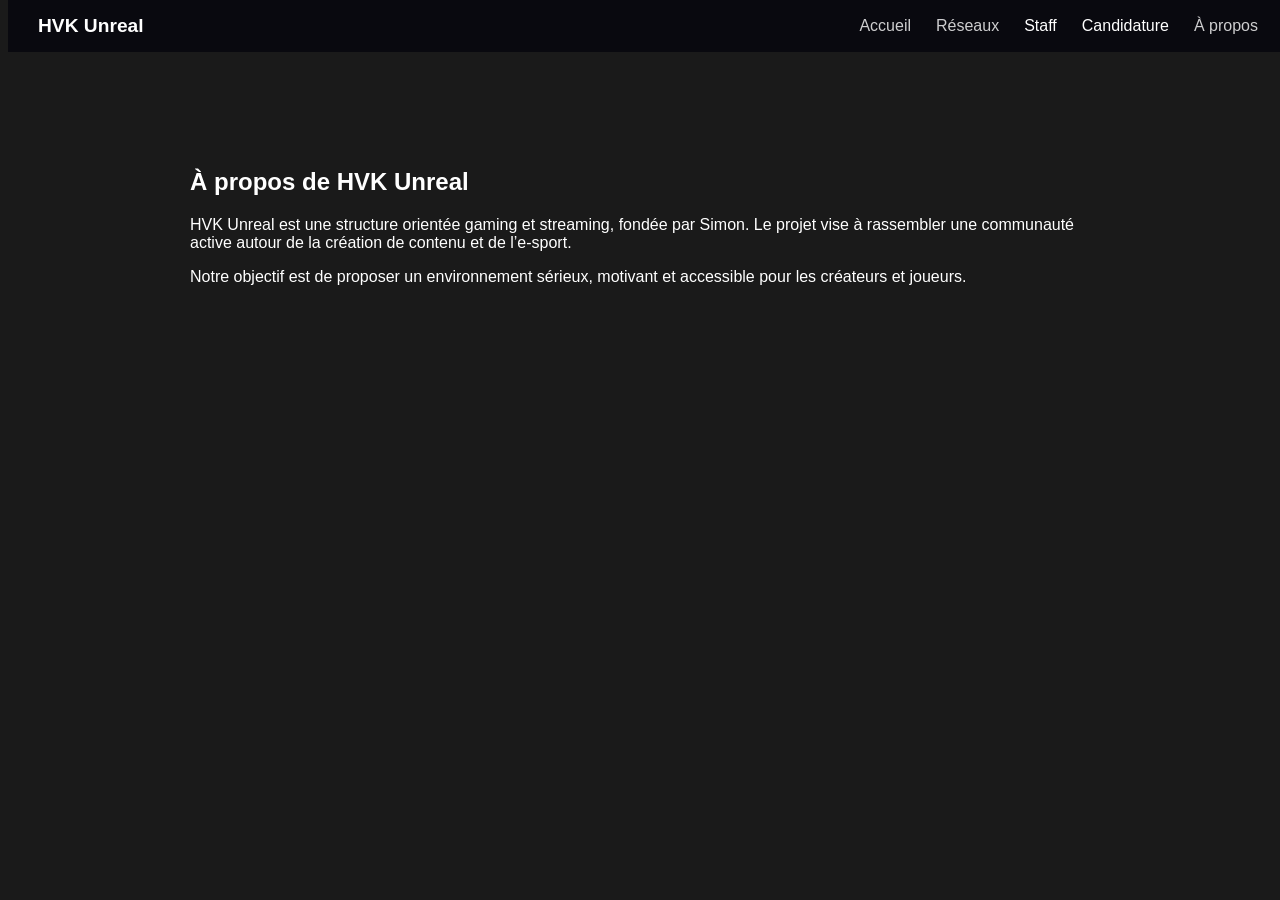
<file: about.html>
<!DOCTYPE html>
<html lang="fr">
<head>
  <meta charset="UTF-8">
  <title>À propos — HVK Unreal</title>
  <meta name="viewport" content="width=device-width, initial-scale=1.0">
  <link rel="stylesheet" href="style.css">
</head>
<body>

  <nav class="navbar">
    <div class="logo">HVK Unreal</div>
    <div class="nav-links">
      <a href="index.html">Accueil</a>
      <a href="socials.html">Réseaux</a>
      <a href="staff.html" class="active">Staff</a>
      <a href="candidatures.html" class="active">Candidature</a> <!-- ici active -->
      <a href="about.html">À propos</a>
    </div>
  </nav>

  <section class="page">
    <h1>À propos de HVK Unreal</h1>

    <p>
      HVK Unreal est une structure orientée gaming et streaming,
      fondée par Simon. Le projet vise à rassembler une communauté
      active autour de la création de contenu et de l’e-sport.
    </p>

    <p>
      Notre objectif est de proposer un environnement sérieux,
      motivant et accessible pour les créateurs et joueurs.
    </p>
  </section>

</body>
</html>
</file>
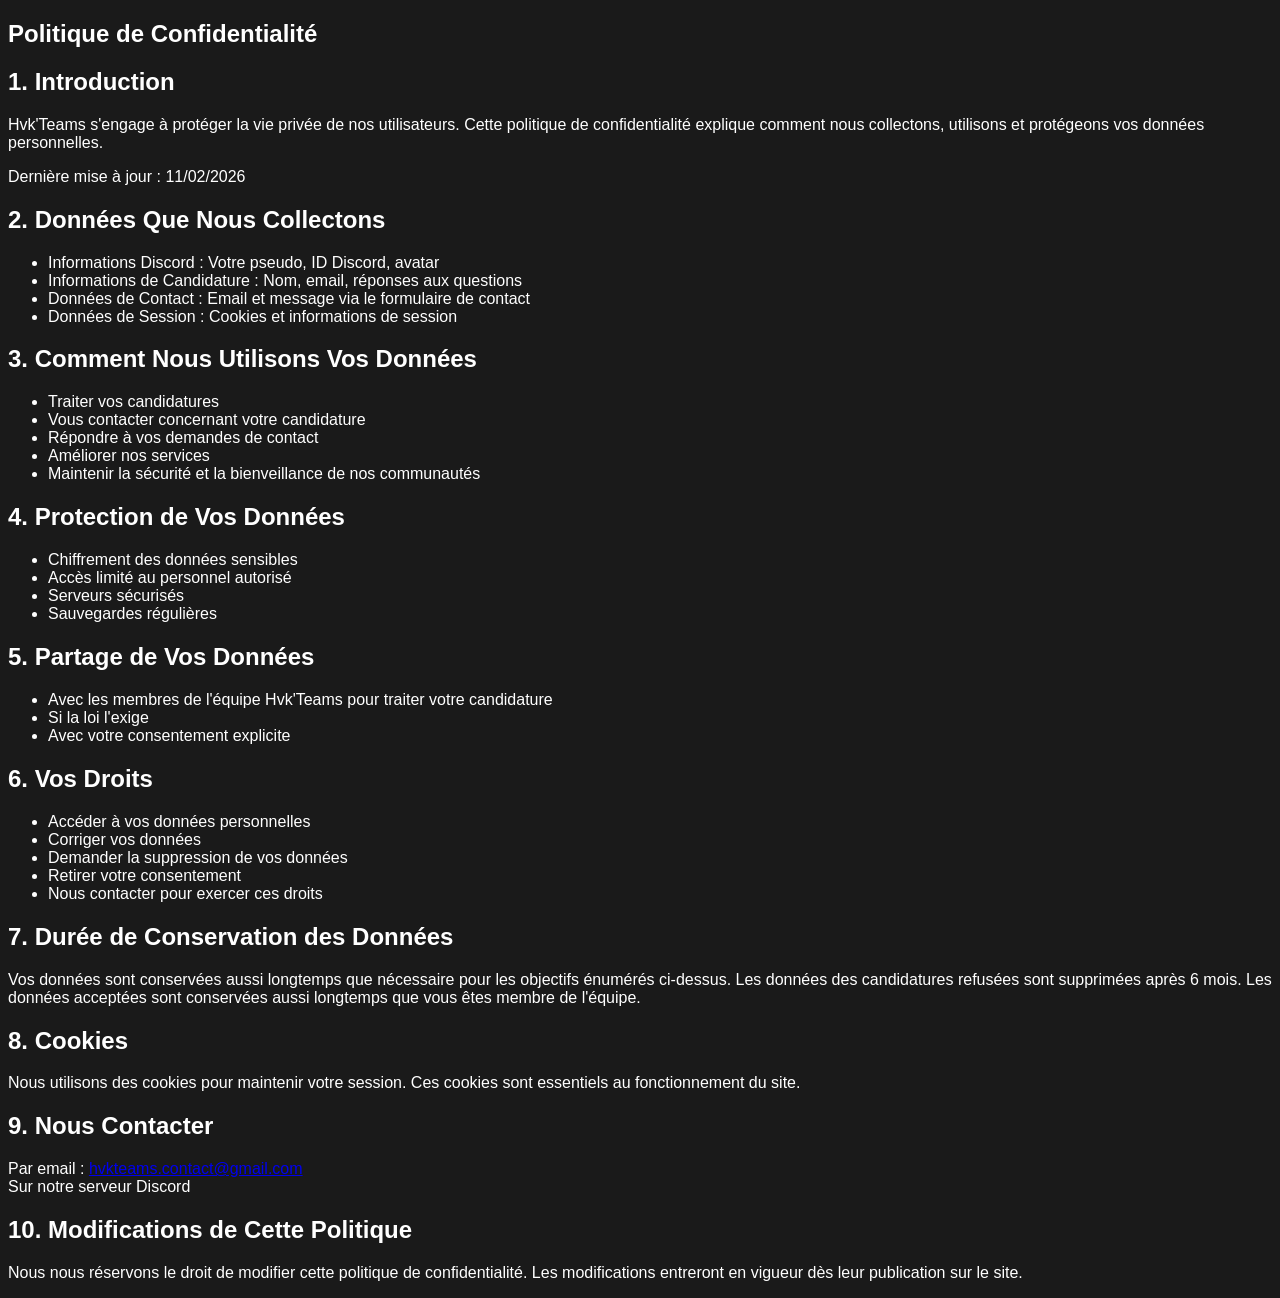
<file: politique.html>
<!DOCTYPE html>
<html lang="fr">
<head>
  <meta charset="UTF-8">
  <title>Politique de Confidentialité - Hvk'Teams</title>
  <link rel="stylesheet" href="style.css">
</head>
<body>

<section class="privacy-section">
  <h1>Politique de Confidentialité</h1>

  <h2>1. Introduction</h2>
  <p>
    Hvk'Teams s'engage à protéger la vie privée de nos utilisateurs. 
    Cette politique de confidentialité explique comment nous collectons, utilisons et protégeons vos données personnelles.
  </p>
  <p>Dernière mise à jour : 11/02/2026</p>

  <h2>2. Données Que Nous Collectons</h2>
  <ul>
    <li>Informations Discord : Votre pseudo, ID Discord, avatar</li>
    <li>Informations de Candidature : Nom, email, réponses aux questions</li>
    <li>Données de Contact : Email et message via le formulaire de contact</li>
    <li>Données de Session : Cookies et informations de session</li>
  </ul>

  <h2>3. Comment Nous Utilisons Vos Données</h2>
  <ul>
    <li>Traiter vos candidatures</li>
    <li>Vous contacter concernant votre candidature</li>
    <li>Répondre à vos demandes de contact</li>
    <li>Améliorer nos services</li>
    <li>Maintenir la sécurité et la bienveillance de nos communautés</li>
  </ul>

  <h2>4. Protection de Vos Données</h2>
  <ul>
    <li>Chiffrement des données sensibles</li>
    <li>Accès limité au personnel autorisé</li>
    <li>Serveurs sécurisés</li>
    <li>Sauvegardes régulières</li>
  </ul>

  <h2>5. Partage de Vos Données</h2>
  <ul>
    <li>Avec les membres de l'équipe Hvk'Teams pour traiter votre candidature</li>
    <li>Si la loi l'exige</li>
    <li>Avec votre consentement explicite</li>
  </ul>

  <h2>6. Vos Droits</h2>
  <ul>
    <li>Accéder à vos données personnelles</li>
    <li>Corriger vos données</li>
    <li>Demander la suppression de vos données</li>
    <li>Retirer votre consentement</li>
    <li>Nous contacter pour exercer ces droits</li>
  </ul>

  <h2>7. Durée de Conservation des Données</h2>
  <p>
    Vos données sont conservées aussi longtemps que nécessaire pour les objectifs énumérés ci-dessus. 
    Les données des candidatures refusées sont supprimées après 6 mois. 
    Les données acceptées sont conservées aussi longtemps que vous êtes membre de l'équipe.
  </p>

  <h2>8. Cookies</h2>
  <p>Nous utilisons des cookies pour maintenir votre session. Ces cookies sont essentiels au fonctionnement du site.</p>

  <h2>9. Nous Contacter</h2>
  <p>
    Par email : <a href="mailto:hvkteams.contact@gmail.com">hvkteams.contact@gmail.com</a><br>
    Sur notre serveur Discord
  </p>

  <h2>10. Modifications de Cette Politique</h2>
  <p>
    Nous nous réservons le droit de modifier cette politique de confidentialité. 
    Les modifications entreront en vigueur dès leur publication sur le site.
  </p>
</section>

</body>
</html>
</file>
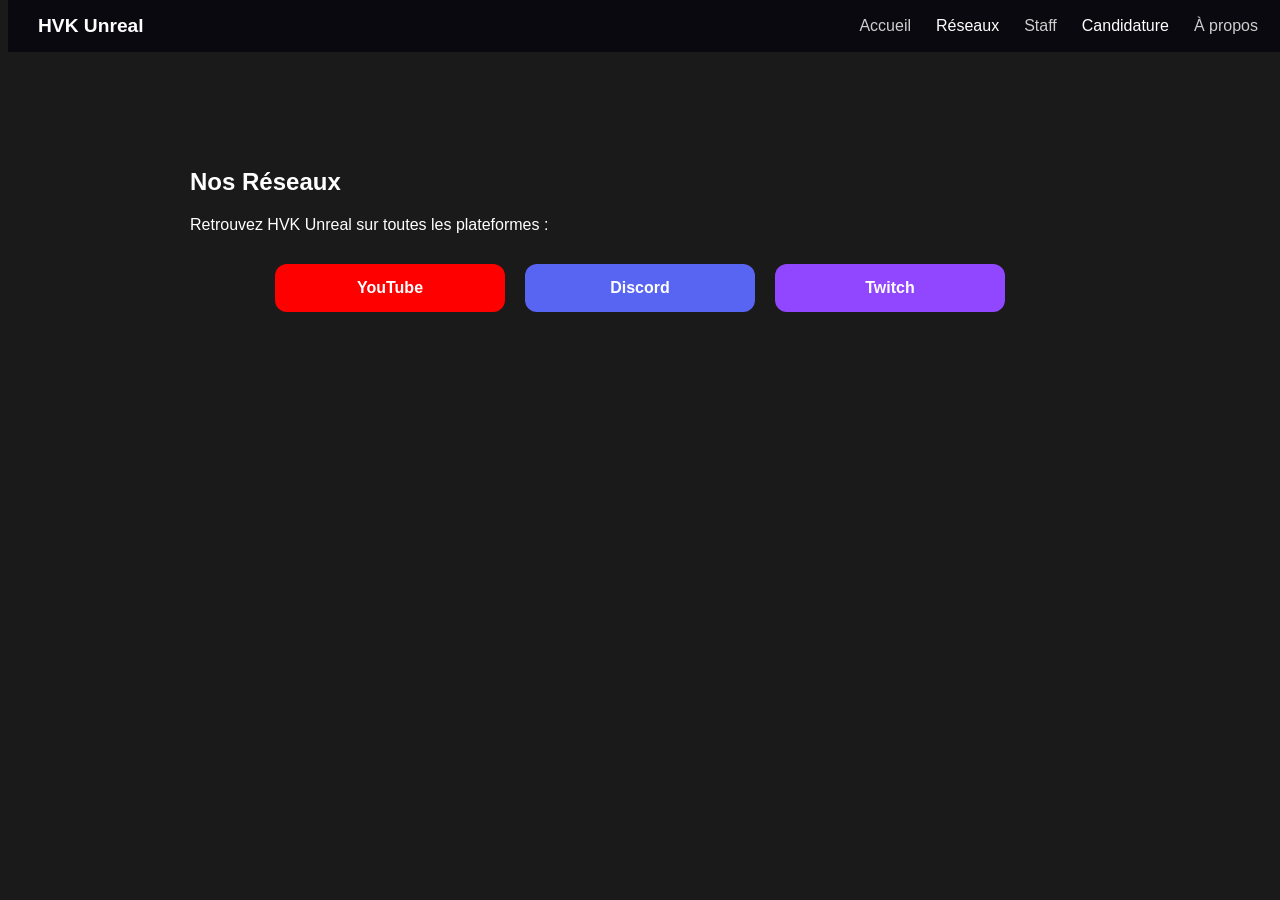
<file: socials.html>
<!DOCTYPE html>
<html lang="fr">
<head>
  <meta charset="UTF-8">
  <title>Réseaux — HVK Unreal</title>
  <meta name="viewport" content="width=device-width, initial-scale=1.0">
  <link rel="stylesheet" href="style.css">
</head>
<body>

  <!-- NAVBAR -->
  <nav class="navbar">
    <div class="logo">HVK Unreal</div>
    <div class="nav-links">
      <a href="index.html">Accueil</a>
      <a href="socials.html" class="active">Réseaux</a>
      <a href="staff.html">Staff</a>
      <a href="candidatures.html" class="active">Candidature</a>
      <a href="about.html">À propos</a>
    </div>
  </nav>

  <!-- PAGE RÉSEAUX -->
  <section class="page">
    <h1>Nos Réseaux</h1>
    <p>Retrouvez HVK Unreal sur toutes les plateformes :</p>

    <div class="links-grid">
      <a href="https://www.youtube.com/@Lego_Warstour" target="_blank" class="social-btn youtube">
        YouTube
      </a>

      <a href="https://discord.gg/YCQ5GzQEGX" target="_blank" class="social-btn discord">
        Discord
      </a>

      <a href="https://www.twitch.tv/ytb_hvk_unreal" target="_blank" class="social-btn twitch">
        Twitch
      </a>

      <!-- Tu peux rajouter d’autres réseaux ici -->
      <!-- <a href="#" target="_blank" class="social-btn insta">Instagram</a> -->
      <!-- <a href="#" target="_blank" class="social-btn twitter">Twitter</a> -->
    </div>
  </section>

</body>

</html>
</file>
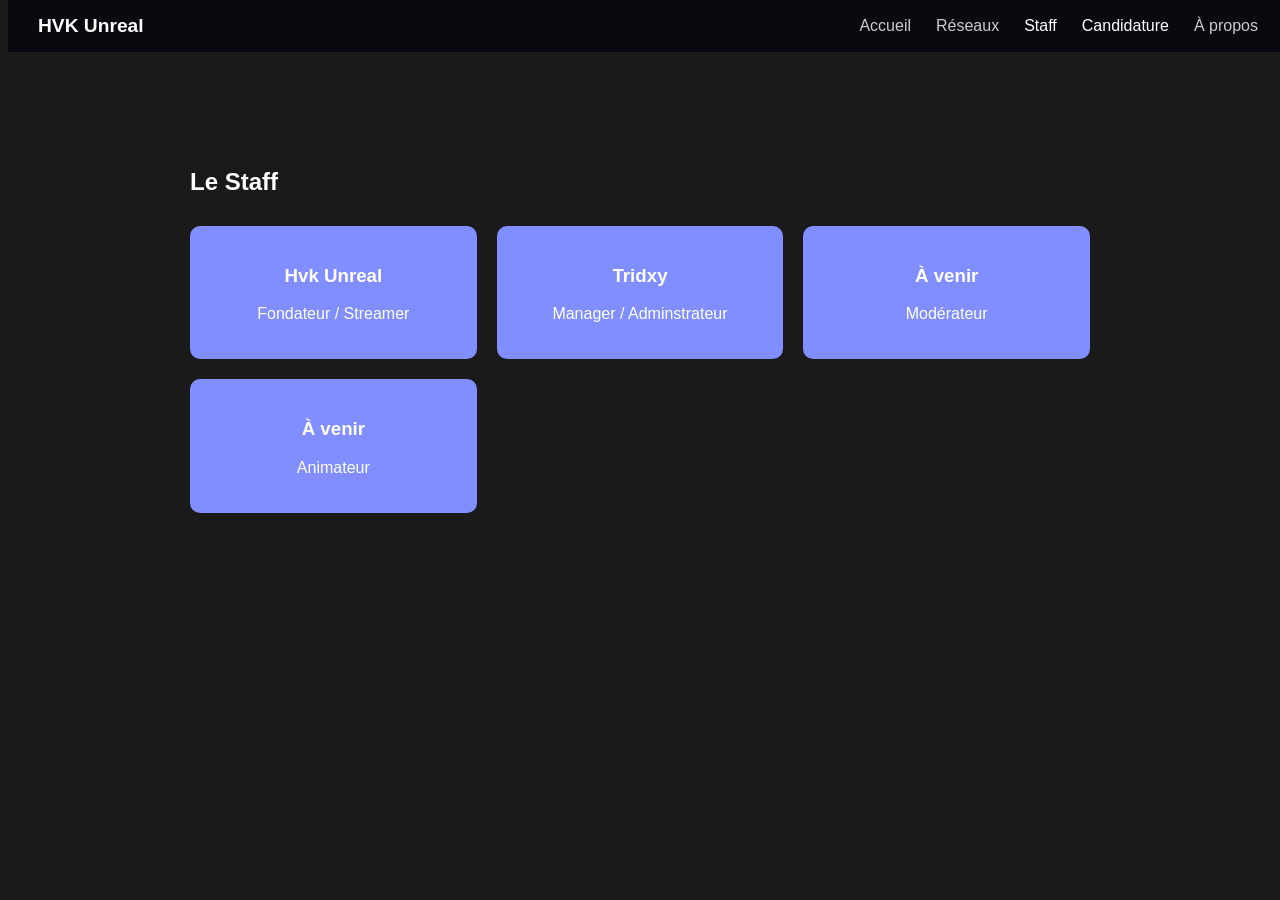
<file: staff.html>
<!DOCTYPE html>
<html lang="fr">
<head>
  <meta charset="UTF-8">
  <title>Staff — HVK Unreal</title>
  <meta name="viewport" content="width=device-width, initial-scale=1.0">
  <link rel="stylesheet" href="style.css">
</head>
<body>

  <nav class="navbar">
    <div class="logo">HVK Unreal</div>
    <div class="nav-links">
      <a href="index.html">Accueil</a>
      <a href="socials.html">Réseaux</a>
      <a href="staff.html" class="active">Staff</a>
      <a href="candidatures.html" class="active">Candidature</a> <!-- ici active -->
      <a href="about.html">À propos</a>
    </div>
  </nav>

  <section class="page">
    <h1>Le Staff</h1>

    <div class="staff-grid">
      <div class="staff-card">
        <h3>Hvk Unreal</h3>
        <p>Fondateur / Streamer</p>
      </div>

      <div class="staff-card">
        <h3>Tridxy</h3>
        <p>Manager / Adminstrateur</p>
      </div>

      <div class="staff-card">
        <h3>À venir</h3>
        <p>Modérateur</p>
      </div>

      <div class="staff-card">
        <h3>À venir</h3>
        <p>Animateur</p>
      </div>
    </div>
  </section>

</body>
</html>
</file>
<file: style.css>
body {
  background-color: #1a1a1a; /* couleur de fond sombre */
  color: white;               /* texte lisible */
  font-family: Arial, sans-serif;
  transition: background-color 1s; /* pour changement fluide si on fait changer la couleur */
}

/* NAVBAR */
.navbar {
  position: fixed;
  top: 0;
  width: 100%;
  padding: 15px 30px;
  display: flex;
  justify-content: space-between;
  align-items: center;
  background: rgba(5, 6, 13, 0.8);
  backdrop-filter: blur(10px);
  z-index: 100;
}

.logo {
  font-weight: bold;
  font-size: 1.2rem;
}

.nav-links a {
  margin-left: 20px;
  text-decoration: none;
  color: white;
  opacity: 0.8;
}

.nav-links a:hover,
.nav-links .active {
  opacity: 1;
  color: white;
}

.nav-btn {
  padding: 8px 14px;
  background: #38bdf8;
  color: #000 !important;
  border-radius: 6px;
  font-weight: bold;
}

.nav-links {
  display: flex;
  gap: 5px;              /* espace entre les boutons */
  margin-right: 60px;     /* ⬅️ les décale vers la gauche */
}

/* PAGES */
.page {
  padding: 140px 30px 60px;
  max-width: 900px;
  margin: auto;
}

.page h1 {
  margin-bottom: 20px;
}

/* STAFF */
.staff-grid {
  display: grid;
  grid-template-columns: repeat(auto-fit, minmax(220px, 1fr));
  gap: 20px;
  margin-top: 30px;
}

.staff-card {
  background: #818eff;
  padding: 20px;
  border-radius: 10px;
  text-align: center;
}
/* RESEAUX */
.links-grid {
  display: flex;
  flex-wrap: wrap;
  gap: 20px;
  margin-top: 30px;
  justify-content: center;
}

.social-btn {
  padding: 15px 25px;
  border-radius: 12px;
  font-weight: bold;
  text-decoration: none;
  color: white;
  transition: 0.3s;
  min-width: 180px;
  text-align: center;
}

/* Couleurs réseaux */
.social-btn.youtube { background: #ff0000; }
.social-btn.discord { background: #5865f2; }
.social-btn.twitch { background: #9146ff; }

/* Hover */
.social-btn:hover {
  transform: scale(1.05);
  box-shadow: 0 0 20px rgba(255, 255, 255, 0.25);
}
/* BOUTON SE CONNECTER FIXE */
.connect-btn {
  position: fixed;
  bottom: 20px;
  right: 20px;
  background: #38bdf8;
  color: #000;
  padding: 8px 12px;
  border-radius: 6px;
  font-weight: bold;
  text-decoration: none;
  opacity: 0.8;
  transition: 0.3s;
  z-index: 200;
}

.connect-btn:hover {
  opacity: 1;
  transform: scale(1.05);
  box-shadow: 0 0 15px rgba(56, 223, 248, 0.5);
}

/* SECTION ACCUEIL CENTRÉE */
.hero {
  min-height: calc(100vh - 80px); /* hauteur écran moins la navbar */
  display: flex;
  flex-direction: column;
  justify-content: center;
  align-items: center;
  text-align: center;
  padding: 40px 20px;
}

.hero h1 {
  font-size: 3rem;
  margin-bottom: 20px;
  color: #38bdf8;
}

.hero p {
  max-width: 800px;
  font-size: 1.1rem;
  line-height: 1.6;
  margin-bottom: 30px;
  color: #e5e5e5;
}

/* BOUTON */
.hero-btn {
  background: #22272a;
  color: #ffffff;
  padding: 12px 24px;
  border-radius: 8px;
  font-weight: bold;
  text-decoration: none;
  transition: 0.3s;
}

.hero-btn:hover {
  transform: scale(1.05);
  box-shadow: 0 0 20px rgba(56, 223, 248, 0.5);
}

/* Séparateur */
.hvk-separator {
  width: 80%;
  height: 2px;
  background: linear-gradient(90deg, transparent, #6a5acd, transparent);
  margin: 60px auto;
}

/* Conteneur des cartes */
.hvk-cards {
  display: grid;
  grid-template-columns: repeat(auto-fit, minmax(230px, 1fr));
  gap: 30px;
  width: 85%;
  margin: auto;
  padding-bottom: 80px;
}

/* Carte */
.hvk-card {
  background: rgba(255, 255, 255, 0.08);
  border-radius: 16px;
  padding: 25px;
  text-align: center;
  backdrop-filter: blur(6px);
  transition: transform 0.3s ease, box-shadow 0.3s ease;
}

/* Effet hover */
.hvk-card:hover {
  transform: translateY(-8px);
  box-shadow: 0 10px 25px rgba(106, 90, 205, 0.4);
}

/* Titres */
.hvk-card h3 {
  font-size: 1.3rem;
  margin-bottom: 15px;
}

/* Texte */
.hvk-card p {
  font-size: 0.95rem;
  opacity: 0.9;
  margin-bottom: 20px;
}

/* Bouton */
.hvk-btn {
  display: inline-block;
  padding: 10px 18px;
  background: #6a5acd;
  color: white;
  border-radius: 10px;
  text-decoration: none;
  font-weight: bold;
  transition: background 0.3s ease, transform 0.2s ease;
}

.hvk-btn:hover {
  background: #7b6cff;
  transform: scale(1.05);
}
/* En-tête Formulaires */
.hvk-form-header {
  width: 85%;
  margin: 60px auto 20px;
  display: flex;
  justify-content: space-between;
  align-items: center;
  gap: 20px;
}

.hvk-form-header h2 {
  font-size: 2rem;
  margin-bottom: 10px;
}

.hvk-form-header p {
  font-size: 1rem;
  opacity: 0.9;
  max-width: 600px;
}

/* Séparateur */
.hvk-separator {
  width: 85%;
  height: 2px;
  background: linear-gradient(90deg, transparent, #6a5acd, transparent);
  margin: 30px auto 50px;
}

/* Cartes */
.hvk-cards {
  display: grid;
  grid-template-columns: repeat(auto-fit, minmax(230px, 1fr));
  gap: 30px;
  width: 85%;
  margin: auto;
  padding-bottom: 80px;
}

/* Carte */
.hvk-card {
  background: rgba(255, 255, 255, 0.08);
  border-radius: 16px;
  padding: 25px;
  text-align: center;
  backdrop-filter: blur(6px);
  transition: transform 0.3s ease, box-shadow 0.3s ease;
}

.hvk-card:hover {
  transform: translateY(-8px);
  box-shadow: 0 10px 25px rgba(106, 90, 205, 0.4);
}
/* Section À propos */
.about-section {
  width: 85%;
  margin: 100px auto;
}

/* Titre centré */
.about-title {
  text-align: center;
  font-size: 2.3rem;
  margin-bottom: 60px;
}

/* Conteneur */
.about-container {
  display: flex;
  gap: 50px;
  align-items: flex-start;
}

/* Mission (gauche) */
.about-mission {
  flex: 1;
}

.about-mission h3 {
  font-size: 1.6rem;
  margin-bottom: 20px;
}

.about-mission p {
  font-size: 1rem;
  line-height: 1.7;
  margin-bottom: 15px;
  opacity: 0.95;
}

/* Rôles (droite) */
.about-roles {
  flex: 1;
  padding: 30px;
  border-top: 2px solid #6a5acd;
  border-bottom: 2px solid #6a5acd;
  background: rgba(255, 255, 255, 0.06);
  border-radius: 14px;
  backdrop-filter: blur(6px);
}

.about-roles h3 {
  text-align: center;
  font-size: 1.6rem;
  margin-bottom: 30px;
}

/* Un rôle */
.role {
  margin-bottom: 25px;
}

.role strong {
  font-size: 1.1rem;
}

.role p {
  margin-top: 6px;
  opacity: 0.9;
  font-size: 0.95rem;
}

/* Responsive mobile */
@media (max-width: 900px) {
  .about-container {
    flex-direction: column;
  }
}
/* Section Rejoindre */
.join-section {
  width: 100%;
  margin-top: 4px;
  margin-bottom: 10px;
  padding: 15px 15px;
  display: flex;
  justify-content: center;
}

.about-section {
  margin-bottom: 20px;  /* ⬅️ quasi collé */
}

/* Conteneur avec dégradé */
.join-container {
  width: 85%;
  padding: 20px 20px;
  text-align: center;
  border-radius: 10px;
  background: linear-gradient(135deg, #6a5acd, #d946ef);
  box-shadow: 0 20px 40px rgba(106, 90, 205, 0.35);
}

/* Titre */
.join-container h2 {
  font-size: 2.2rem;
  margin-bottom: 20px;
}

/* Texte */
.join-container p {
  font-size: 1.05rem;
  max-width: 750px;
  margin: 0 auto 40px;
  line-height: 1.6;
  opacity: 0.95;
}

/* Bouton Postuler */
.join-btn {
  display: inline-block;
  padding: 15px 32px;
  background: linear-gradient(135deg, #7b6cff, #ff6ec7);
  color: white;
  font-size: 1.05rem;
  font-weight: bold;
  border-radius: 14px;
  text-decoration: none;
  transition: transform 0.25s ease, box-shadow 0.25s ease;
}

/* Hover bouton */
.join-btn:hover {
  transform: translateY(-4px) scale(1.05);
  box-shadow: 0 15px 30px rgba(255, 110, 199, 0.5);
}
/* Section recrutement */
.recruitment-section {
  width: 85%;
  margin: 20px auto;
}

.recruitment-title {
  text-align: center;
  font-size: 2.3rem;
  margin-bottom: 50px;
}

/* Accordéon */
.accordion-item {
  margin-bottom: 15px;
  border-radius: 10px;
  overflow: hidden;
  background: rgba(255, 255, 255, 0.06);
  backdrop-filter: blur(5px);
  box-shadow: 0 6px 15px rgba(106, 90, 205, 0.15);
}

/* Bouton accordéon */
.accordion-btn {
  width: 100%;
  text-align: left;
  padding: 15px 20px;
  font-size: 1.05rem;
  font-weight: bold;
  background: #6a5acd;
  color: #fff;
  border: none;
  cursor: pointer;
  outline: none;
  transition: background 0.3s ease;
}

.accordion-btn:hover {
  background: #7b6cff;
}

/* Contenu accordéon */
.accordion-content {
  max-height: 0;
  padding: 0 20px;
  overflow: hidden;
  transition: max-height 0.3s ease;
}

.accordion-content p,
.accordion-content ul {
  font-size: 0.95rem;
  line-height: 1.6;
  padding: 10px 0;
  color: #e5e5e5;
}

.accordion-content a {
  color: #ff6ec7;
  text-decoration: underline;
}
/* Section Discord */
.discord-section {
  width: 100%;
  margin-top: 0px; /* petit doigt entre les sections */
  margin-bottom: 60px;
  display: flex;
  justify-content: center;
}

.discord-container {
  width: 85%;
  padding: 5px 5px;
  text-align: center;
  border-radius: 5px;
  background: linear-gradient(135deg, rgba(106,90,205,0.2), rgba(217,70,239,0.2));
  border: 2px solid rgba(255, 255, 255, 0.1);
  box-shadow: 0 10px 20px rgba(106,90,205,0.15);
}

/* Titre */
.discord-container h2 {
  font-size: 1.9rem;
  margin-bottom: 20px;
}

/* Bouton Discord */
.discord-btn {
  display: inline-block;
  padding: 14px 32px;
  background: linear-gradient(135deg, #7b6cff, #ff6ec7);
  color: white;
  font-size: 1.05rem;
  font-weight: bold;
  border-radius: 14px;
  text-decoration: none;
  transition: transform 0.25s ease, box-shadow 0.25s ease;
}

.discord-btn:hover {
  transform: translateY(-4px) scale(1.05);
  box-shadow: 0 15px 30px rgba(255,110,199,0.5);
}
/* Section Communauté */
.community-section {
  width: 85%;
  margin: 100px auto;
}

.community-title {
  text-align: center;
  font-size: 2.3rem;
  margin-bottom: 50px;
}

/* Conteneur des cartes */
.community-container {
  display: flex;
  flex-direction: column;
  gap: 20px; /* espace entre les cartes + traits */
}

/* Carte individuelle */
.community-card {
  padding: 30px 25px;
  background: rgba(255, 255, 255, 0.06);
  border-radius: 14px;
  backdrop-filter: blur(6px);
  box-shadow: 0 10px 25px rgba(106, 90, 205, 0.15);
  text-align: center;
}

.community-card strong {
  display: block;
  font-size: 1.2rem;
  margin-bottom: 12px;
}

/* Texte des cartes */
.community-card p {
  font-size: 1rem;
  line-height: 1.6;
  opacity: 0.9;
}

/* Trait entre les cartes */
.community-container hr {
  border: none;
  height: 2px;
  background: rgba(255, 255, 255, 0.15);
  border-radius: 2px;
  margin: 0;
}

/* Responsive */
@media (max-width: 900px) {
  .community-container {
    gap: 15px;
  }
}
/* Footer général */
.main-footer {
  background: rgba(40, 20, 80, 0.95);
  color: #fff;
  padding: 60px 20px;
  font-size: 0.95rem;
}

.footer-container {
  display: flex;
  justify-content: space-between;
  flex-wrap: wrap;
  width: 85%;
  margin: 0 auto;
  gap: 30px;
}

/* Colonnes */
.footer-left, .footer-center, .footer-right {
  flex: 1;
  min-width: 220px;
}

/* Titres colonnes */
.footer-left h3, .footer-center h3, .footer-right h3 {
  font-size: 1.2rem;
  margin-bottom: 15px;
  color: #d6d6ff;
}

/* Listes */
.footer-center ul, .footer-right ul {
  list-style: none;
  padding: 0;
  margin: 0 0 20px 0;
}

.footer-center ul li, .footer-right ul li {
  margin-bottom: 10px;
}

.footer-center ul li a, .footer-right ul li a {
  color: #fff;
  text-decoration: none;
  transition: color 0.25s ease;
}

.footer-center ul li a:hover, .footer-right ul li a:hover {
  color: #ff6ec7;
}

/* Paragraphes */
.footer-left p, .footer-right p {
  margin: 5px 0;
  opacity: 0.85;
}

/* Responsive */
@media (max-width: 900px) {
  .footer-container {
    flex-direction: column;
    align-items: center;
    text-align: center;
  }

  .footer-left, .footer-center, .footer-right {
    min-width: 100%;
  }
}

/* Crédits tout en bas */
.footer-credits {
  text-align: center;
  margin-top: 40px;
  padding-top: 20px;
  border-top: 1px solid rgba(255, 255, 255, 0.1);
  font-size: 0.85rem;
  color: rgba(255, 255, 255, 0.7);
}

/* ============================================
   SECTION STATS — Compteurs YouTube & Twitch
   ============================================ */
.stats-section {
  width: 85%;
  margin: 80px auto 60px;
  text-align: center;
}

.stats-title {
  font-size: 2.3rem;
  margin-bottom: 40px;
  color: #fff;
}

.stats-container {
  display: flex;
  gap: 30px;
  justify-content: center;
  flex-wrap: wrap;
  margin-bottom: 20px;
}

/* Carte stat générique */
.stat-card {
  display: flex;
  flex-direction: column;
  align-items: center;
  gap: 12px;
  padding: 35px 40px;
  border-radius: 20px;
  min-width: 240px;
  position: relative;
  overflow: hidden;
  transition: transform 0.3s ease, box-shadow 0.3s ease;
  backdrop-filter: blur(8px);
}

.stat-card::before {
  content: '';
  position: absolute;
  inset: 0;
  background: rgba(255,255,255,0.04);
  pointer-events: none;
}

.stat-card:hover {
  transform: translateY(-6px);
}

/* YouTube */
.stat-youtube {
  background: rgba(255, 0, 0, 0.12);
  border: 1px solid rgba(255, 0, 0, 0.3);
  box-shadow: 0 8px 30px rgba(255, 0, 0, 0.15);
}

.stat-youtube:hover {
  box-shadow: 0 16px 40px rgba(255, 0, 0, 0.3);
}

.stat-youtube .stat-icon {
  color: #ff0000;
}

.stat-youtube .stat-count {
  color: #ff4444;
}

.stat-youtube .stat-link:hover {
  color: #ff4444;
}

/* Twitch */
.stat-twitch {
  background: rgba(145, 70, 255, 0.12);
  border: 1px solid rgba(145, 70, 255, 0.3);
  box-shadow: 0 8px 30px rgba(145, 70, 255, 0.15);
}

.stat-twitch:hover {
  box-shadow: 0 16px 40px rgba(145, 70, 255, 0.3);
}

.stat-twitch .stat-icon {
  color: #9146ff;
}

.stat-twitch .stat-count {
  color: #a855f7;
}

.stat-twitch .stat-link:hover {
  color: #a855f7;
}

/* Icône */
.stat-icon svg {
  width: 48px;
  height: 48px;
}

/* Infos texte */
.stat-info {
  display: flex;
  flex-direction: column;
  align-items: center;
  gap: 4px;
}

.stat-platform {
  font-size: 0.9rem;
  text-transform: uppercase;
  letter-spacing: 2px;
  opacity: 0.7;
  font-weight: 600;
}

.stat-count {
  font-size: 2.6rem;
  font-weight: 800;
  line-height: 1;
  font-variant-numeric: tabular-nums;
  min-height: 40px;
  display: flex;
  align-items: center;
}

.stat-loading {
  font-size: 1rem;
  opacity: 0.5;
  font-weight: 400;
}

.stat-error {
  font-size: 1rem;
  opacity: 0.6;
  font-weight: 400;
  color: #ffaa44;
}

.stat-label {
  font-size: 0.85rem;
  opacity: 0.6;
  text-transform: uppercase;
  letter-spacing: 1px;
}

/* Lien */
.stat-link {
  font-size: 0.85rem;
  color: rgba(255,255,255,0.5);
  text-decoration: none;
  transition: color 0.2s ease;
  margin-top: 4px;
}

.stat-link:hover {
  text-decoration: underline;
}

/* Note de configuration */
.stats-note {
  font-size: 0.82rem;
  opacity: 0.5;
  margin-top: 10px;
  padding: 10px 20px;
  background: rgba(255,255,255,0.04);
  border-radius: 8px;
  display: inline-block;
}

.stats-note code {
  background: rgba(255,255,255,0.1);
  padding: 2px 6px;
  border-radius: 4px;
  font-size: 0.8rem;
}

/* Animation compteur */
@keyframes countUp {
  from { opacity: 0; transform: translateY(10px); }
  to   { opacity: 1; transform: translateY(0); }
}

.stat-count.loaded {
  animation: countUp 0.5s ease forwards;
}

/* Responsive */
@media (max-width: 600px) {
  .stats-container {
    flex-direction: column;
    align-items: center;
  }

  .stat-card {
    width: 100%;
    max-width: 320px;
  }

  .stat-count {
    font-size: 2rem;
  }
}
</file>
